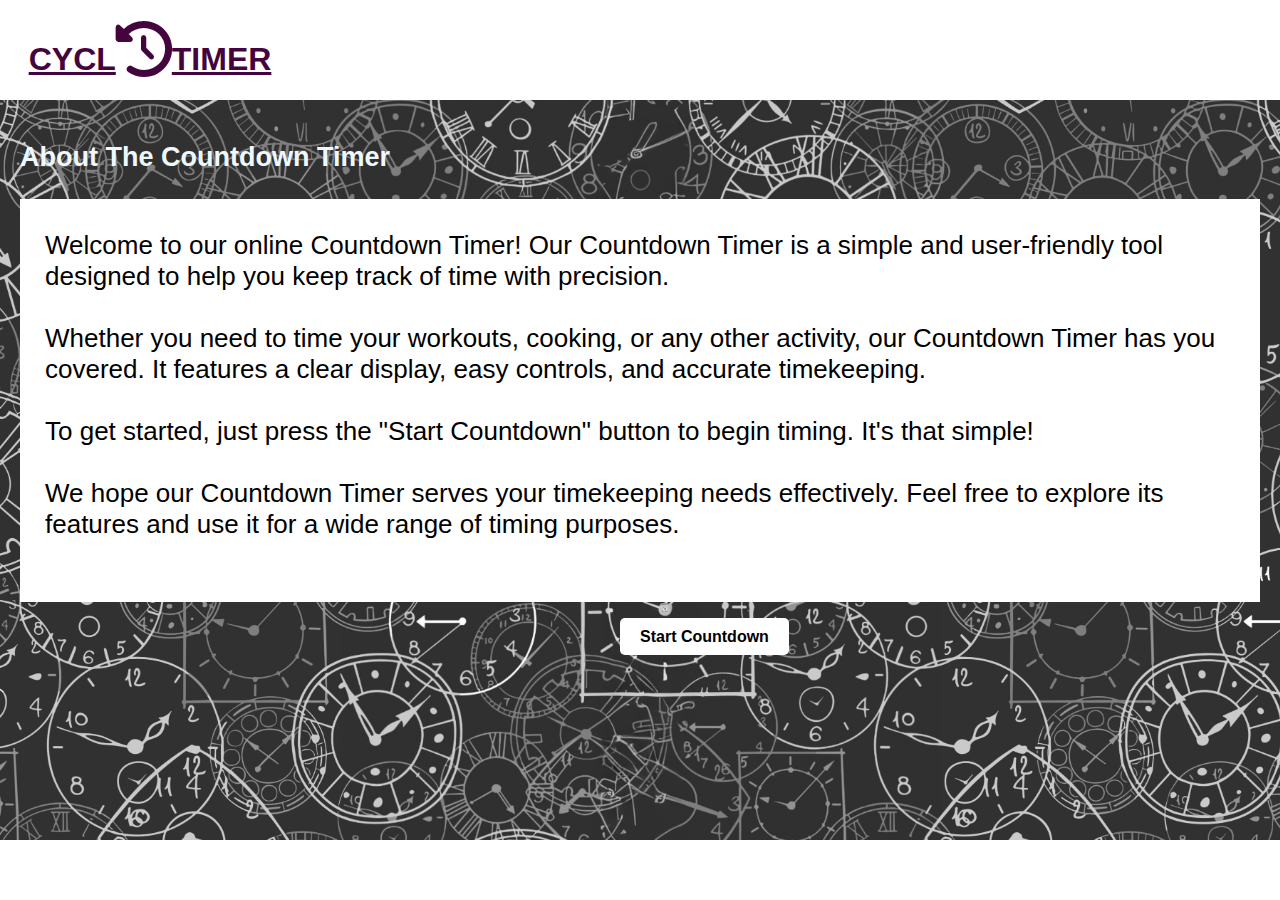
<file: about.html>
<!DOCTYPE html>
<html lang="en">
<head>
    <meta charset="UTF-8">
    <meta name="viewport" content="width=device-width, initial-scale=1.0">
    <!-- <link rel="stylesheet" href="styles.css"> -->

    <title><A></A>bout</title>
    <link rel="icon" href="contents/images/clock.jpg">
    <link rel="stylesheet" href="https://cdnjs.cloudflare.com/ajax/libs/font-awesome/6.1.1/css/all.min.css">
    <style>
        body {
    font-family: Arial, sans-serif;
    margin: 0;
    padding: 0;
}

header {
    /* background-color: #333; */
    color: #fff;
    text-align: center;
    padding-right: 300px;
    margin-right: 680px;
}

.container {
    width: auto;
    height: 700px;
    margin: 0 auto;
    padding: 20px;
    background-image: url(contents/images/main2_bg.jpg);
    background-size: cover;
    
}

h2 {
    font-size: 90px;
    color:#1a0101;

}

.cta-button {
    align-items: center;
    justify-content: center;
    margin-top: 20px;
    margin-left: 600px;
    padding: 10px 20px;
    background-color: rgb(255, 255, 255);
    color: #000000;
    text-decoration: none;
    font-weight: bold;
    border-radius: 5px;
    transition: background-color 0.3s;
}
p{
    /* margin-top: 50px; */
    padding-top: 20px;
    color: rgb(0, 0, 0);
    font-size: 26px;
    background-color: #ffffff;
    padding: 0px 25px;
}
.cta-button:hover {
    background-color: rgb(0, 0, 0);
    color: white;
}

    </style>
</head>
<body>
    <header>
        <h1 class="logo"><a href="Content/images/Logo-site.png" style="color: rgb(68, 5, 62);">CYCL<i class="fa-solid fa-clock-rotate-left" style="font-size: 56px;"></i>TIMER</a></h1>
    </header>
    <section id="about">
        <div class="container">
            <h2 style="font-size: 27px; color: aliceblue; box-shadow: #1a0101;">About The Countdown Timer</h2>
            <p>
                <br>
                Welcome to our online Countdown Timer! Our Countdown Timer is a simple and user-friendly tool designed to help you keep track of time with precision.<br><br>
                Whether you need to time your workouts, cooking, or any other activity, our Countdown Timer has you covered. It features a clear display, easy controls, and accurate timekeeping.<br><br>
                To get started, just press the "Start Countdown" button to begin timing. It's that simple!<br><br>
                We hope our Countdown Timer serves your timekeeping needs effectively. Feel free to explore its features and use it for a wide range of timing purposes.<br><br><br>
            </p>
            <a href="main.html" class="cta-button">Start Countdown</a>
        </div>
    </section>
</body>
</html>
</file>
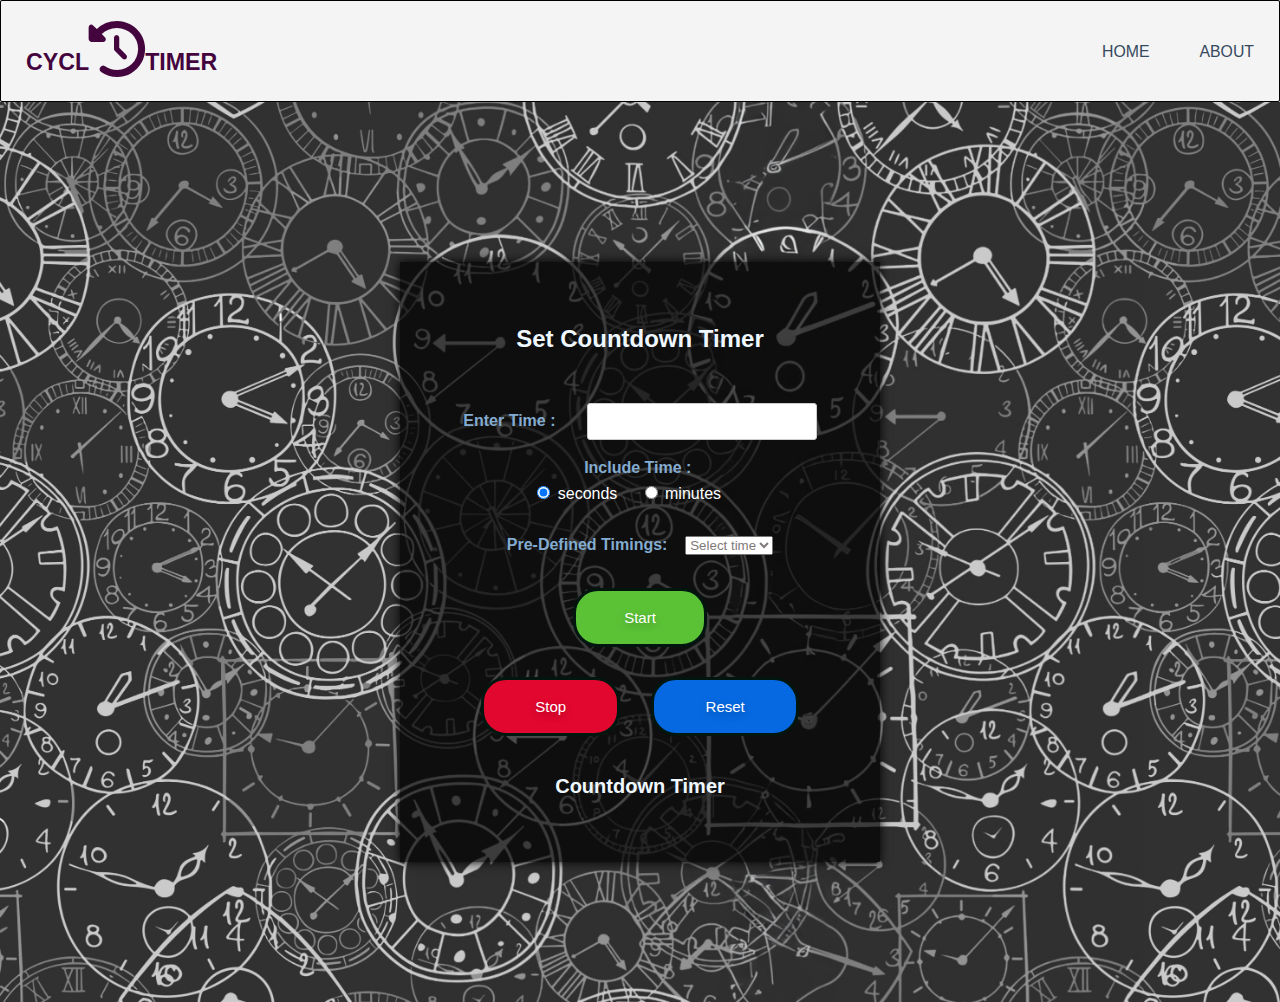
<file: main.html>
<!DOCTYPE html>
<html lang="en">

<head>
    <title>Main Page</title>
    <link rel="stylesheet" href="styles.css">
    <link rel="icon" href="contents/images/clock.jpg">
    <link rel="stylesheet" href="https://cdnjs.cloudflare.com/ajax/libs/font-awesome/6.1.1/css/all.min.css">
</head>

<body>
    <header class="header">
        <h2 class="logo"><a href="Logo-site.png" style="color: rgb(68, 5, 62);">CYCL<i
                    class="fa-solid fa-clock-rotate-left" style="font-size: 56px;"></i>TIMER</a></h2>
        <ul class="main-nav">
            <li><a href="index.html">Home</a></li>
            <li><a href="about.html">About</a></li>
        </ul>
    </header>

    <div class="container2">
        <div class="countdown-form">
            <h2><strong>Set Countdown Timer</strong></h2>
            <br>
            <form id="countdownForm">
                <div class="input-container2">
                    <label for="countdownInput" style="color: rgb(131, 172, 208);"><strong>Enter Time :&nbsp;
                            &nbsp;&nbsp;&nbsp;&nbsp;</strong></label>
                    <input type="number" id="countdownInput" required style="color: rgb(131, 172, 208);">
                </div>
                <div class="input-container3">
                    <label for="timeOptions2" style="color: rgb(131, 172, 208);"><strong>Include Time
                            :</strong>&nbsp;</label>
                    <div id="timeOptions2">
                        <input type="radio" id="secondsOption" name="time" style="color: rgb(131, 172, 208);" checked>
                        <label for="secondsOption">seconds&nbsp; &nbsp;&nbsp;</style></strong></label>
                        <input type="radio" id="minutesOption" name="time" style="color: rgb(131, 172, 208);">
                        <label for="minutesOption">minutes&nbsp; &nbsp; &nbsp;&nbsp;</strong><br></label><br>
                    </div>
                </div>
                <div class="input-container2">
                    <label for="timingOptions"
                        style="color:rgb(131, 172, 208);"><b>Pre-Defined Timings:</b>&nbsp;&nbsp;&nbsp;</strong></label>
                    <select id="timingOptions" style="color: rgb(129, 121, 121);" onchange="setPredefinedTime()">
                        <option value="0">Select time</option>
                        <option value="60">1 minute</option>
                        <option value="120">2 minutes</option>
                        <option value="300">5 minutes</option>
                        <option value="600">10 minutes</option>
                    </select>
                </div>
                <div class="btn-container">
                    <button type="button" onclick="startCountdown()">Start</button>
                </div>
                <div class="btn-container">
                    <button id="stopbutton" type="button" onclick="stopCountdown()">Stop</button>
&nbsp;&nbsp;&nbsp;&nbsp;&nbsp;
                    <button id="resetbutton" type="button" onclick="resetCountdown()">Reset</button>
                </div>
                <div class="btn-container">
                    <h2><small>Countdown Timer</small></h2>
                    <div id="timer"></div>

                </div>

            </form>
        </div>
    </div>

    <script>
        var countdown;
        var isStarted = false;
        var startAudio = new Audio('contents/audio/audio.mp3');
        var completionAudio = new Audio('contents/audio/audio2.mp3');
        var remainingTime = 0;

        function setPredefinedTime() {
            var timingOptions = document.getElementById("timingOptions");
            var selectedTiming = timingOptions.options[timingOptions.selectedIndex].value;

            if (selectedTiming !== "0") {
                if (document.getElementById("secondsOption").checked) {
                    document.getElementById("countdownInput").value = selectedTiming;
                } else {
                    document.getElementById("countdownInput").value = selectedTiming / 60; // Convert to seconds
                }
            }
        }

        function startCountdown() {
            if (isStarted) {
                return;
            }

            var timerElement = document.getElementById("timer");
            var timeOption = document.querySelector('input[name="time"]:checked').id;

            startAudio.play();

            var countdownInput = document.getElementById("countdownInput").value;
            var time = parseInt(countdownInput);

            if (isNaN(time) || time <= 0) {
                timerElement.textContent = "Please enter a valid positive number";
                return;
            }

            if (remainingTime > 0) {
                time = remainingTime;
                remainingTime = 0;
            }

            isStarted = true;

            if (timeOption === "secondsOption") {
                timerElement.textContent = time + " seconds remaining";
            } else {
                time *= 60;
                timerElement.textContent = time + " seconds remaining";
            }

            countdown = setInterval(function () {
                if (timeOption === "secondsOption") {
                    timerElement.textContent = time + " seconds remaining";
                } else {
                    timerElement.textContent = time + " seconds remaining";
                }
                time--;

                if (time < 0) {
                    clearInterval(countdown);
                    timerElement.textContent = "Time's up!";
                    startAudio.pause();
                    completionAudio.play();
                }
                remainingTime = time;
            }, 1000);
        }
    
        function stopCountdown(){
            if (isStarted) {
            clearInterval(countdown);
            isStarted = false;
            startAudio.pause(); // If necessary to pause audio

            var timerElement = document.getElementById("timer");
            var timeString = timerElement.textContent;
            var timeRemaining = parseInt(timeString.split(" ")[0]); // Extract remaining time
            remainingTime = timeRemaining;
        }}

        function resetCountdown() {
            clearInterval(countdown);
            isStarted = false;
            document.getElementById("timer").textContent = "";
            document.getElementById("countdownInput").value = "";
            document.getElementById("minutesOption").checked = false;
            document.getElementById("secondsOption").checked = true;
            document.getElementById("timingOptions").selectedIndex = 0;
            startAudio.pause();
            remainingTime = 0;
        }
    </script>
</body>

</html>
</file>
<file: styles.css>
html {
    margin: 0;
    padding: 0;
    font-family: Georgia, 'Times New Roman', Times, serif;
}

.container {
    display: flex;
    justify-content: center;
    align-items: center;
    height: 100vh;
    background-image: url(contents/images/main_bg.png);
    background-size: cover;
    background-repeat: no-repeat;
    padding: 20%;
}

.logo {
    text-align: center;
    color: rgb(68, 5, 62);
}

.logo img {
    max-width: 400px; 
}

.login-form {
    text-align: center;
    align-content:center;
    align-items: center;
    margin-top: 20px;
    width: 100%;
    max-width: 450px;
    background-color: rgba(0, 0, 0, 0.701);
    padding: 10px 80px;
    box-shadow: 0px 0px 10px #000;
    height: 590px;
    color: white;
}

.login-form h1 {
    text-align: center;
    justify-content: center;
    font-family: 'Arial', sans-serif;
    width: 300px;
    height: 5px;
    margin-bottom: 30px;
    align-content: center;
}

.login-form h5 {
    text-align: center;
    align-content: center;
    margin-bottom: 5px;
}

.login-form h6 {
    text-align: center;
    align-content: center;
    margin-bottom: -20px;
}

.links {
    text-align: center;
    margin: 1px;
    margin-bottom: 1px;
}

a {
    display: inline-block;
    margin: 10px; 
    text-align: center; 
    vertical-align: auto;
    text-decoration: none;
}

a img {
    max-width: 100%;
    height: auto; 
}

.input-container {
    margin-bottom: 15px;
    text-align: center;
    justify-content: center;
}

.input-container input {
    background-color: white;
    width: 100%;
    
    padding: 10px;
    justify-content: center;
    align-items: center; 
    border: 1px solid #ccc;
    border-radius: 3px;
}
.input-container2 {
    margin-bottom: 15px;
    text-align: center;
    justify-content: center;
}

.input-container2 input {
    background-color: white;
    width: 50%;
    
    padding: 10px;
    justify-content: center;
    align-items: center; 
    border: 1px solid #ccc;
    border-radius: 3px;
}
.input-container1 input{
    background-color: white;
    width: 100%;
    
    padding: 10px;
    justify-content: center;
    align-items: center; 
    border: 1px solid #ccc;
    border-radius: 3px;
}
.password-container1 input{
    background-color: white;
    color: white;
    width: 91%;
    padding: 10px;
    justify-content: center;
    align-items: center; 
    border: 1px solid #ccc;
    border-radius: 3px;
}
.input-container1 {
    margin-bottom: 15px;
    text-align: center;
    color: rgb(131, 172, 208);
}
.password-container1 {
    margin-bottom: 15px;
    text-align: center;
    color: rgb(131, 172, 208);
}

.password-container input {
    background-color: white;
    width: 51%;
    padding: 10px;
    justify-content: center;
    align-items: center; 
    border: 1px solid #ccc;
    border-radius: 3px;
    color: rgb(131, 172, 208);
}

.btn-container {
    text-align: center;
    margin-top: 30px;
}

/* css of buttons individually line 362 */
.nm{
    padding: auto;
    background-color: #007bff;
    color: aliceblue;
    border: none;
    border-radius: 3px;
    cursor: pointer;
    transition: background-color 0.3s;
    background-image: linear-gradient(92.88deg, #455EB5 9.16%, #5643CC 43.89%, #673FD7 64.72%);
    font-family: "Inter UI", "SF Pro Display", -apple-system, BlinkMacSystemFont, "Segoe UI", Roboto, Oxygen, Ubuntu, Cantarell, "Open Sans", "Helvetica Neue", sans-serif;
    font-size: 15px;
    font-weight: 500;
    height: 2rem;
    padding: 0 1.6rem;
    text-align: center;
    text-shadow: rgba(0, 0, 0, 0.25) 0 3px 8px;
    transition: all 0.5s;
    user-select: none;
    -webkit-user-select: none;
    touch-action: manipulation;
}
.nm:hover{
    background-color: #0056b3; 
    box-shadow: rgba(80, 63, 205, 0.5) 0 1px 30px;
    transition-duration: 0.1s;
}
.btn-container button:hover {
    background-color: #0056b3; 
    box-shadow: rgba(80, 63, 205, 0.5) 0 1px 30px;
    transition-duration: 0.1s;
}

.options {
    text-align: center;
    margin-top: 0px;
}

.options a {
    text-decoration: none;
    color: #007bff;
}

.options a:hover {
    text-decoration: underline;
    color: red;
}

/*Navigation Bar*/
* {
	box-sizing: border-box;
}
body {
	font-family: 'Montserrat', sans-serif;
	line-height: 1.6;
	margin: 0;
	min-height: 100vh;
}
ul {
  margin: 0;
  padding: 0;
  list-style: none;
}


h2,
h3,
a {
	color:aliceblue;
}

a {
	text-decoration: none;
}



.logo {
	margin: 0;
	font-size: 1.45em;
}

.main-nav {
	margin-top: 1px;


}
.logo a,
.main-nav a {
	padding: 10px 15px;
	text-transform: uppercase;
	text-align: center;
	display: block;
}

.main-nav a {
	color: #34495e;
	font-size: .99em;
}

.main-nav a:hover {
	color: #718daa;
}



.header {
	padding-top: 0px;
	padding-bottom: 0px;
	border: 1px solid #000000;
	background-color: #f4f4f4;
	-webkit-box-shadow: 0px 0px 14px 0px rgba(0,0,0,0.75);
	-moz-box-shadow: 0px 0px 14px 0px rgba(0,0,0,0.75);
	box-shadow: 0px 0px 14px 0px rgba(0,0,0,0.75);
	-webkit-border-radius: 5px;
	-moz-border-radius: 5px;
	border-radius: 2px;
}


/* ================================= 
  Media Queries
==================================== */




@media (min-width: 76px) {
	.header,
	.main-nav {
		display: flex;
	}
	.header {
		flex-direction: column;
		align-items: center;
    	.header{
		width: 70%;
		margin: 0 auto;
		max-width: 1150px;
	}
	}

}

@media (min-width: 80px) {
	.header {
		flex-direction: row;
		justify-content: space-between;
	}

/*Main Page css*/
body {
    background-color: #f2f2f2;
}

.container2 {
    display: flex;
    flex-direction: column;
    align-items: center;
    justify-content: center;
    min-height: 100vh;
    background-image: url(contents/images/main2_bg.jpg), -webkit-linear-gradient(270deg,rgba(178,0,3,1.00) 0%,rgba(103,17,17,1.00) 100%);
    background-image: url(contents/images/main2_bg.jpg), -moz-linear-gradient(270deg,rgba(178,0,3,1.00) 0%,rgba(103,17,17,1.00) 100%);
    background-image: url(contents/images/main2_bg.jpg), -o-linear-gradient(270deg,rgba(178,0,3,1.00) 0%,rgba(103,17,17,1.00) 100%);
    background-image: url(contents/images/main2_bg.jpg), linear-gradient(180deg,rgba(178,0,3,1.00) 0%,rgba(103,17,17,1.00) 100%);
    background-size: cover;
    background-repeat: repeat;
}

.logo img {
    width: 100%;
    max-width: 400px;
    height: auto;
}

.countdown-form {
    text-align: center;
    align-content:center;
    align-items: center;
    margin-top: 20px;
    width: 100%;
    max-width: 480px;
    background-color: rgba(0, 0, 0, 0.701);
    padding: 10px;
    box-shadow: 0px 0px 10px #000;
    height: 600px;
    color: white;
}

#timer {
    font-size: 24px;
    font-weight: bold;
    margin-top: 20px;
    color: #FFEA00
}
.countdown-timer {
    text-align: center;
    position:sticky;
    bottom: 0;
    left: 50%;
    transform: translate(-50%, 0);
    background-color: #ffffff;
    padding: 20px;
    border-radius: 5px;
    box-shadow: 0px 0px 10px rgba(0, 0, 0, 0.1);
}
.homepg{
    background-image: url(contents/images/main_bg.png);
    background-size: cover;
    background-repeat: no-repeat;
    display: flex;
    flex-direction: column;
    justify-content: center;
    align-items: center;
    height: 100vh;
}
  }
  
  @keyframes confetti-fall {
    0% {
      top: 0;
      left: random(0, 100vw);
    }
    100% {
      top: 100vh;
      transform: rotate(360deg);
    }
  }
.button2{
	height: 5rem;
	color: aqua;
}


#1234{
    height: 7rem;
    color: #579B9B;
}
.btn-container button {
    padding: 1px 10px;
    color: rgb(255, 255, 255);
    border: none;
    cursor: pointer;
    transition: background-color 0.3s;
    border-radius: 25px;
    background-color: #5BC236;
    /* background-image: linear-gradient(92.88deg, #455EB5 9.16%, #5643CC 43.89%, #673FD7 64.72%); */
    font-family: "Inter UI", "SF Pro Display", -apple-system, BlinkMacSystemFont, "Segoe UI", Roboto, Oxygen, Ubuntu, Cantarell, "Open Sans", "Helvetica Neue", sans-serif;
    font-size: 15px;
    font-weight: 500;
    height: 3.7rem;
    padding: 0 3rem;
    text-align: center;
    text-shadow: rgba(0, 0, 0, 0.25) 0 3px 8px;
    transition: all 0.5s;
    user-select: none;
    -webkit-user-select: none;
    touch-action: manipulation;
    border: 2px solid #00160e;
    border-width: 3px;
}
#stopbutton{
    padding: 1px 10px;
    color: rgb(255, 255, 255);
    border: none;
    border-radius: 3px;
    cursor: pointer;
    transition: background-color 0.3s;
    border-radius: 25px;
    background-color: rgb(225, 7, 47);
    /* background-image: linear-gradient(92.88deg, #455EB5 9.16%, #5643CC 43.89%, #673FD7 64.72%); */
    font-family: "Inter UI", "SF Pro Display", -apple-system, BlinkMacSystemFont, "Segoe UI", Roboto, Oxygen, Ubuntu, Cantarell, "Open Sans", "Helvetica Neue", sans-serif;
    font-size: 15px;
    font-weight: 500;
    height: 3.7rem;
    padding: 0 3.2rem;
    text-align: center;
    text-shadow: rgba(0, 0, 0, 0.25) 0 3px 8px;
    transition: all 0.5s;
    user-select: none;
    -webkit-user-select: none;
    touch-action: manipulation;
    border: 2px solid #00160e;
    border-width: 3px;
}
#resetbutton{
    padding: 1px 10px;
    color: rgb(255, 255, 255);
    border: none;
    border-radius: 3px;
    cursor: pointer;
    transition: background-color 0.3s;
    border-radius: 25px;
    background-color: rgb(7, 105, 225);
    /* background-image: linear-gradient(92.88deg, #455EB5 9.16%, #5643CC 43.89%, #673FD7 64.72%); */
    font-family: "Inter UI", "SF Pro Display", -apple-system, BlinkMacSystemFont, "Segoe UI", Roboto, Oxygen, Ubuntu, Cantarell, "Open Sans", "Helvetica Neue", sans-serif;
    font-size: 15px;
    font-weight: 500;
    height: 3.7rem;
    padding: 0 3.2rem;
    text-align: center;
    text-shadow: rgba(0, 0, 0, 0.25) 0 3px 8px;
    transition: all 0.5s;
    user-select: none;
    -webkit-user-select: none;
    touch-action: manipulation;
    border: 2px solid #00160e;
    border-width: 3px;
}

#a{
    align-items: center;
    justify-content: center;
    margin-top: 20px;
    padding: 10px 20px;
    background-color: rgb(0, 0, 0);
    color: #ffffff;
    text-decoration: none;
    font-weight: bold;
    border-radius: 5px;
    transition: background-color 0.3s;
}
#a:hover {
    background-color: rgb(215, 112, 112);
    color: rgb(0, 0, 0);
}
</file>
